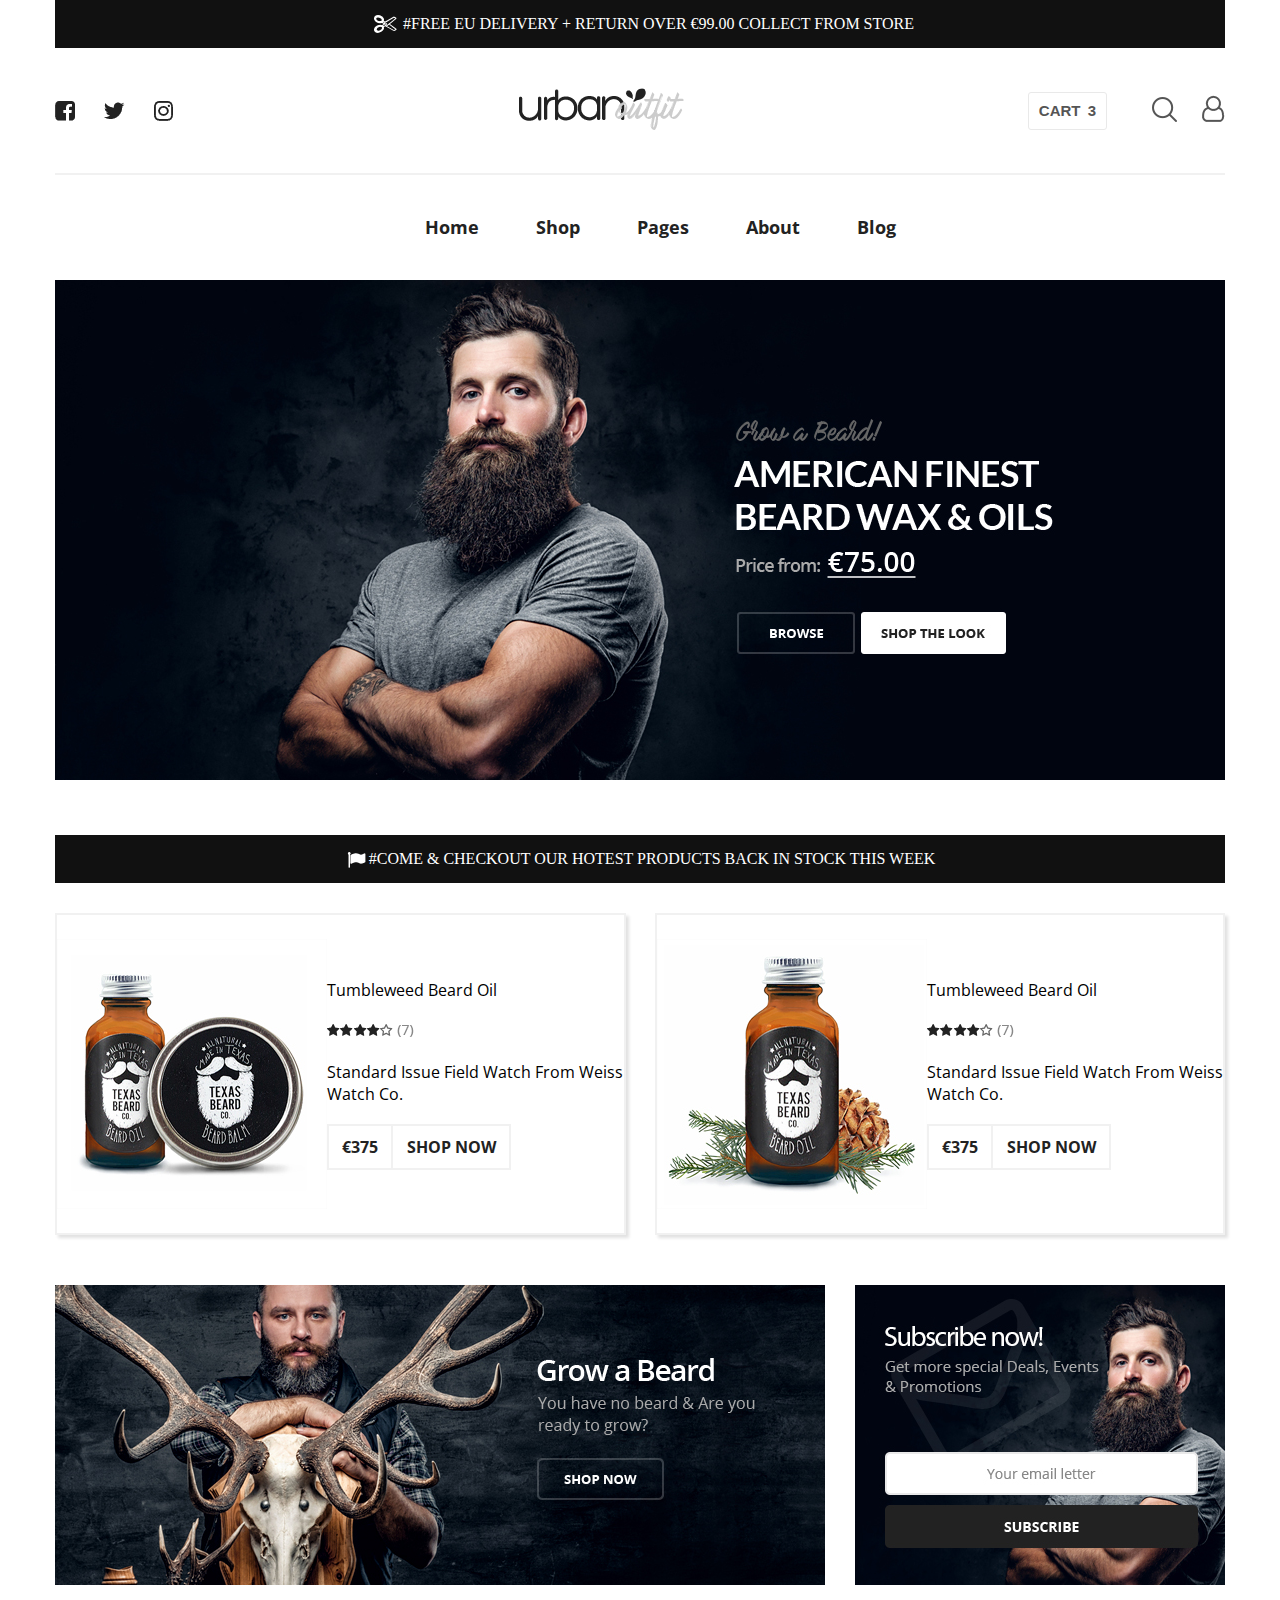
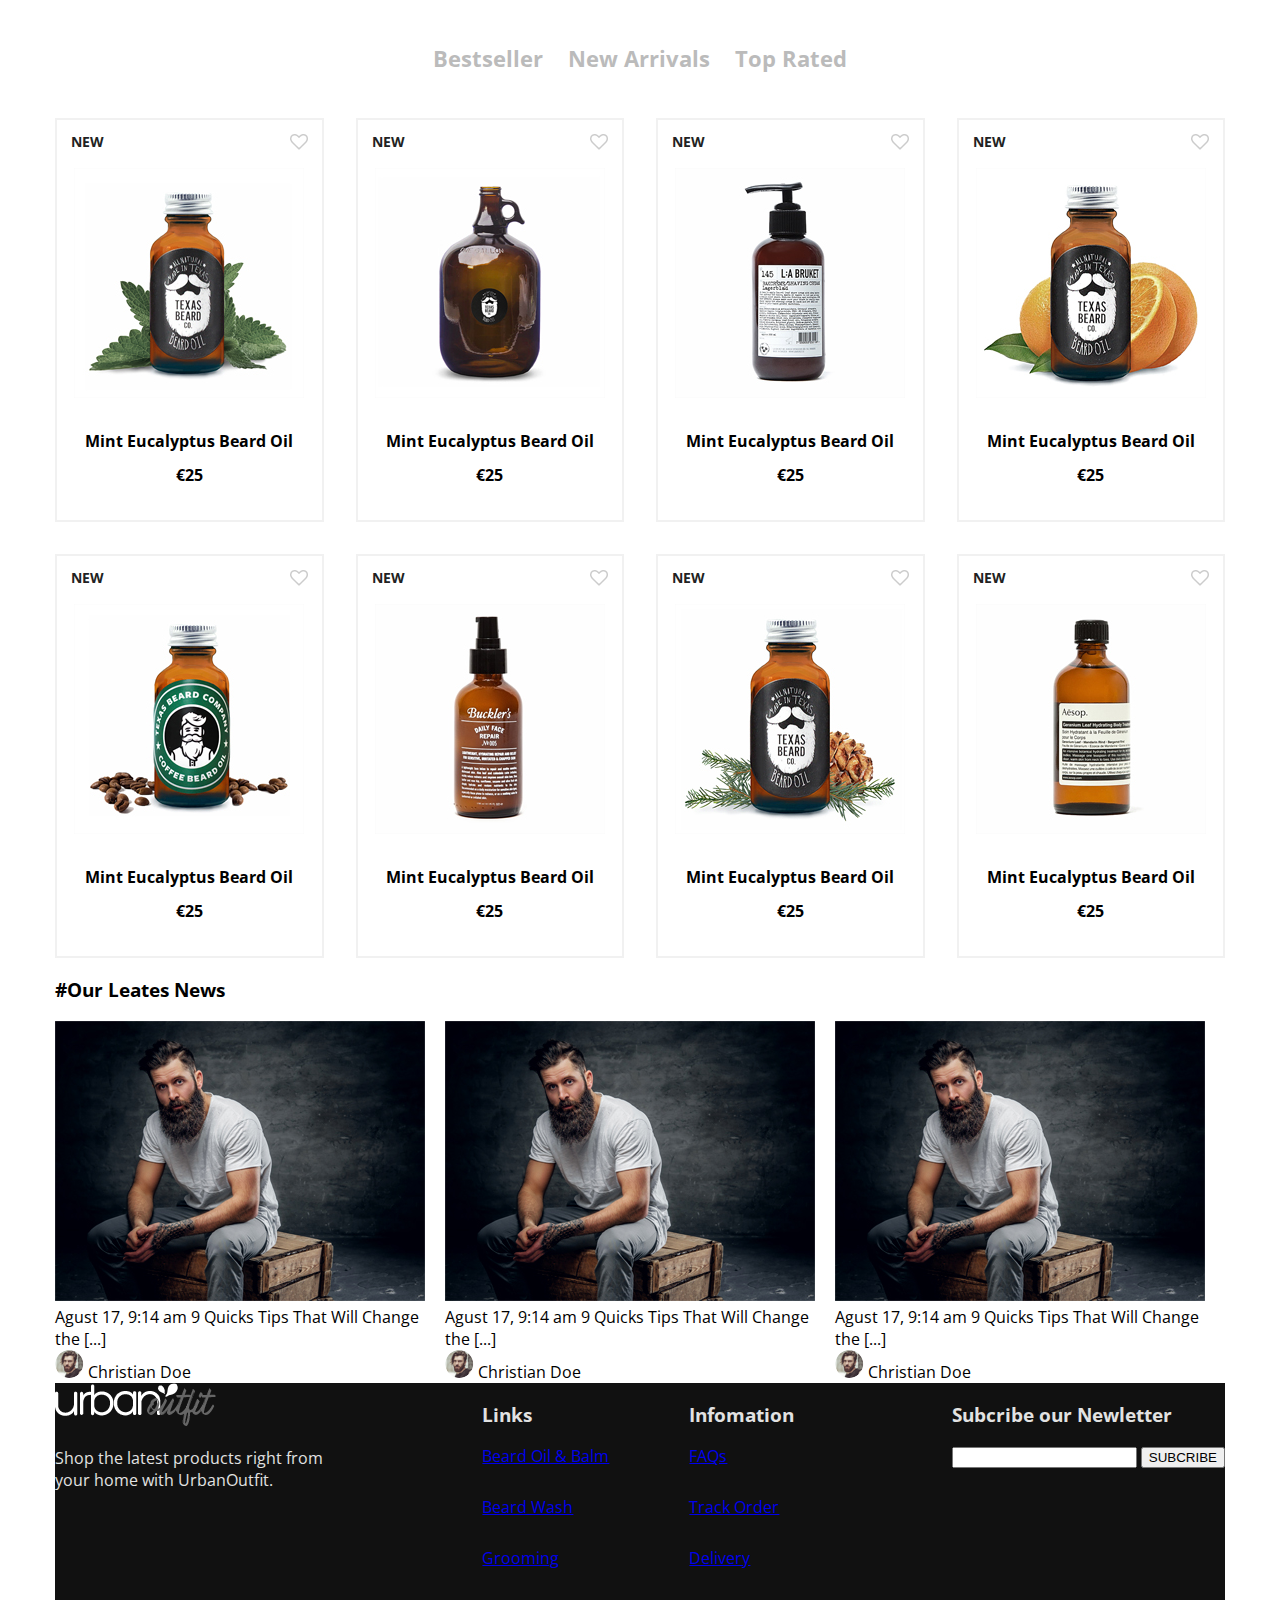
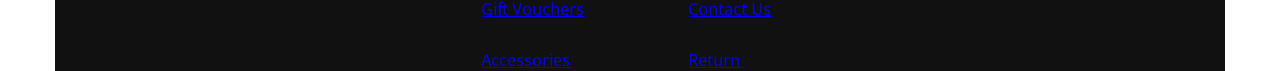
<file: index.html>
<!DOCTYPE html>
<html lang="en">

<head>
    <meta charset="UTF-8">
    <meta name="viewport" content="width=device-width, initial-scale=1.0">
    <title>Document</title>
    <link rel="stylesheet" href="/style.css">
</head>

<body>
    <section class="container">
        <header class="header">
            <div class="special1">
                <img src="/images/image.png" alt="">
                <span> #Free EU Delivery + Return Over €99.00 Collect From Store</span>
            </div>
            <nav class="nav1">
                <div class="social-media">
                    <img src="/images/header_icons_left.png" alt="">
                </div>
                <div class="logo">
                    <img src="/images/image copy.png" alt="">
                </div>
                <div class="account-cart">
                    <button>
                        <span>CART</span>
                        <span class="cart-item-quan">3</span>
                    </button>
                    <div class="search-account">
                        <img src="/images/header_icons_right.png" alt="">
                    </div>
                </div>
            </nav>
            <nav class="nav2">
                <ul class="list-page">
                    <li>
                        <a class="page-link" href="#">Home</a>
                        <ul class="list-page-mini">
                            <li><a href="#" class="page-link">1</a></li>
                            <li><a href="#" class="page-link">2</a></li>
                            <li><a href="#" class="page-link">3</a></li>
                        </ul>
                    </li>
                    <li><a class="page-link" href="#">Shop</a></li>
                    <li><a class="page-link" href="#">Pages</a>
                        <ul class="list-page-mini">
                            <li>1</li>
                            <li>2</li>
                            <li>3</li>
                        </ul>
                    </li>
                    <li><a class="page-link" href="#">About</a></li>
                    <li><a class="page-link" href="#">Blog</a></li>
                </ul>
            </nav>
            <div class="banner1">
                <img src="/images/section_hero_banner.jpg" alt="">
            </div>
        </header>
        <div class="special2">
            <img src="/images/image copy 3.png" alt="">
            <span> #come & Checkout our hotest products back in stock this week</span>
        </div>
        <section class="list-product1">
            <div class="product1 x">
                <img class="pro1-img" src="/images/product_big_1.jpg" alt="">
                <div class="pro1-detail">
                    <span class="pro1-name">Tumbleweed Beard Oil</span>
                    <span class="pro1-rate">
                        <img src="/images/product_big_star.png" alt="">
                    </span>
                    <span class="pro1 des">
                        Standard Issue Field Watch From Weiss Watch Co.
                    </span>
                    <div class="price-shop">
                        <span class="price">€375</span>
                        <a href="#">SHOP NOW</a>
                    </div>
                </div>
            </div>
            <div class="product1 x">
                <img class="pro1-img" src="/images/product_big_2.jpg" alt="">
                <div class="pro1-detail">
                    <span class="pro1-name">Tumbleweed Beard Oil</span>
                    <span class="pro1-rate">
                        <img src="/images/product_big_star.png" alt="">
                    </span>
                    <span class="pro1 des">
                        Standard Issue Field Watch From Weiss Watch Co.
                    </span>
                    <div class="price-shop">
                        <span class="price">€375</span>
                        <a href="#">SHOP NOW</a>
                    </div>
                </div>
            </div>

        </section>
        <div class="banner2">
            <div class="col8">
                <img src="/images/section_banner_left_full.jpg" alt="">
            </div>
            <div class="col4">
                <img src="/images/section_banner_right_full.jpg" alt="">
            </div>
        </div>
        <section class="list-product2">
            <div class="tab">
                <a href="#">Bestseller</a>
                <a href="#">New Arrivals</a>
                <a href="#">Top Rated</a>
            </div>
            <div class="list-pro2">
                <div class="product2 x">
                    <div class="new-fav">
                        <span>NEW</span>
                        <span><img src="/images/product_icon_heart.png" alt=""></span>
                    </div>
                    <div class="product2-img">
                        <img src="/images/product_1.jpg" alt="">
                    </div>
                    <div class="name-price">
                        <a class="product2-name">Mint Eucalyptus Beard Oil </a>
                        <span class="product2-price">€25</span>
                    </div>
                </div>
                <div class="product2 x">
                    <div class="new-fav">
                        <span>NEW</span>
                        <span><img src="/images/product_icon_heart.png" alt=""></span>
                    </div>
                    <div class="product2-img">
                        <img src="/images/product_2.jpg" alt="">
                    </div>
                    <div class="name-price">
                        <a class="product2-name">Mint Eucalyptus Beard Oil </a>
                        <span class="product2-price">€25</span>
                    </div>
                </div>
                <div class="product2 x">
                    <div class="new-fav">
                        <span>NEW</span>
                        <span><img src="/images/product_icon_heart.png" alt=""></span>
                    </div>
                    <div class="product2-img">
                        <img src="/images/product_3.jpg" alt="">
                    </div>
                    <div class="name-price">
                        <a class="product2-name">Mint Eucalyptus Beard Oil </a>
                        <span class="product2-price">€25</span>
                    </div>
                </div>
                <div class="product2 x">
                    <div class="new-fav">
                        <span>NEW</span>
                        <span><img src="/images/product_icon_heart.png" alt=""></span>
                    </div>
                    <div class="product2-img">
                        <img src="/images/product_4.jpg" alt="">
                    </div>
                    <div class="name-price">
                        <a class="product2-name">Mint Eucalyptus Beard Oil </a>
                        <span class="product2-price">€25</span>
                    </div>
                </div>
                <div class="product2 x">
                    <div class="new-fav">
                        <span>NEW</span>
                        <span><img src="/images/product_icon_heart.png" alt=""></span>
                    </div>
                    <div class="product2-img">
                        <img src="/images/product_5.jpg" alt="">
                    </div>
                    <div class="name-price">
                        <a class="product2-name">Mint Eucalyptus Beard Oil </a>
                        <span class="product2-price">€25</span>
                    </div>
                </div>
                <div class="product2 x">
                    <div class="new-fav">
                        <span>NEW</span>
                        <span><img src="/images/product_icon_heart.png" alt=""></span>
                    </div>
                    <div class="product2-img">
                        <img src="/images/product_6.jpg" alt="">
                    </div>
                    <div class="name-price">
                        <a class="product2-name">Mint Eucalyptus Beard Oil </a>
                        <span class="product2-price">€25</span>
                    </div>
                </div>
                <div class="product2 x">
                    <div class="new-fav">
                        <span>NEW</span>
                        <span><img src="/images/product_icon_heart.png" alt=""></span>
                    </div>
                    <div class="product2-img">
                        <img src="/images/product_7.jpg" alt="">
                    </div>
                    <div class="name-price">
                        <a class="product2-name">Mint Eucalyptus Beard Oil </a>
                        <span class="product2-price">€25</span>
                    </div>
                </div>
                <div class="product2 x">
                    <div class="new-fav">
                        <span>NEW</span>
                        <span><img src="/images/product_icon_heart.png" alt=""></span>
                    </div>
                    <div class="product2-img">
                        <img src="/images/product_8.jpg" alt="">
                    </div>
                    <div class="name-price">
                        <a class="product2-name">Mint Eucalyptus Beard Oil </a>
                        <span class="product2-price">€25</span>
                    </div>
                </div>
            </div>
            <div class="latest-new">
                <h3>#Our Leates News</h3>
                <div class="list-new">
                    <div class="new">
                        <img src="/images/blog_image_2.jpg" alt="">
                        <div class="new-des">
                            <span class="time">Agust 17, 9:14 am</span>
                            <span class="title">
                                9 Quicks Tips That Will Change the [...]
                            </span>
                        </div>
                        <div class="new-author">
                            <img src="/images/blog_image_author.png" alt="">
                            <span>Christian Doe</span>
                        </div>

                    </div>
                    <div class="new">
                        <img src="/images/blog_image_2.jpg" alt="">
                        <div class="new-des">
                            <span class="time">Agust 17, 9:14 am</span>
                            <span class="title">
                                9 Quicks Tips That Will Change the [...]
                            </span>
                        </div>
                        <div class="new-author">
                            <img src="/images/blog_image_author.png" alt="">
                            <span>Christian Doe</span>
                        </div>

                    </div>
                    <div class="new">
                        <img src="/images/blog_image_2.jpg" alt="">
                        <div class="new-des">
                            <span class="time">Agust 17, 9:14 am</span>
                            <span class="title">
                                9 Quicks Tips That Will Change the [...]
                            </span>
                        </div>
                        <div class="new-author">
                            <img src="/images/blog_image_author.png" alt="">
                            <span>Christian Doe</span>
                        </div>

                    </div>
                </div>
            </div>
        </section>
        <footer>
            <div class="row-top">
                <div class="col1">
                    <img src="/images/footer_logo.png" alt="">
                    <p>Shop the latest products right from your home with UrbanOutfit.</p>
                </div>
                <div class="col2">
                    <div class="linkx">
                        <h3>Links</h3>
                        <div class="link">
                            <a href="#">Beard Oil & Balm</a>
                            <a href="#">Beard Wash</a>
                            <a href="#">Grooming</a>
                            <a href="#">Gift Vouchers</a>
                            <a href="#">Accessories</a>
                        </div>
                    </div>
                    <div class="info">
                        <h3>Infomation</h3>
                        <div class="link">
                            <a href="#">FAQs</a>
                            <a href="#">Track Order</a>
                            <a href="#">Delivery</a>
                            <a href="#">Contact Us</a>
                            <a href="#">Return</a>
                        </div>
                    </div>
                </div>
                <div class="col3">
                    <h3>Subcribe our Newletter</h3>
                    <form action="" class="form-sub">
                        <input type="text">
                        <button>SUBCRIBE</button>
                    </form>
                </div>
            </div>
        </footer>
    </section>
</body>

</html>
</file>
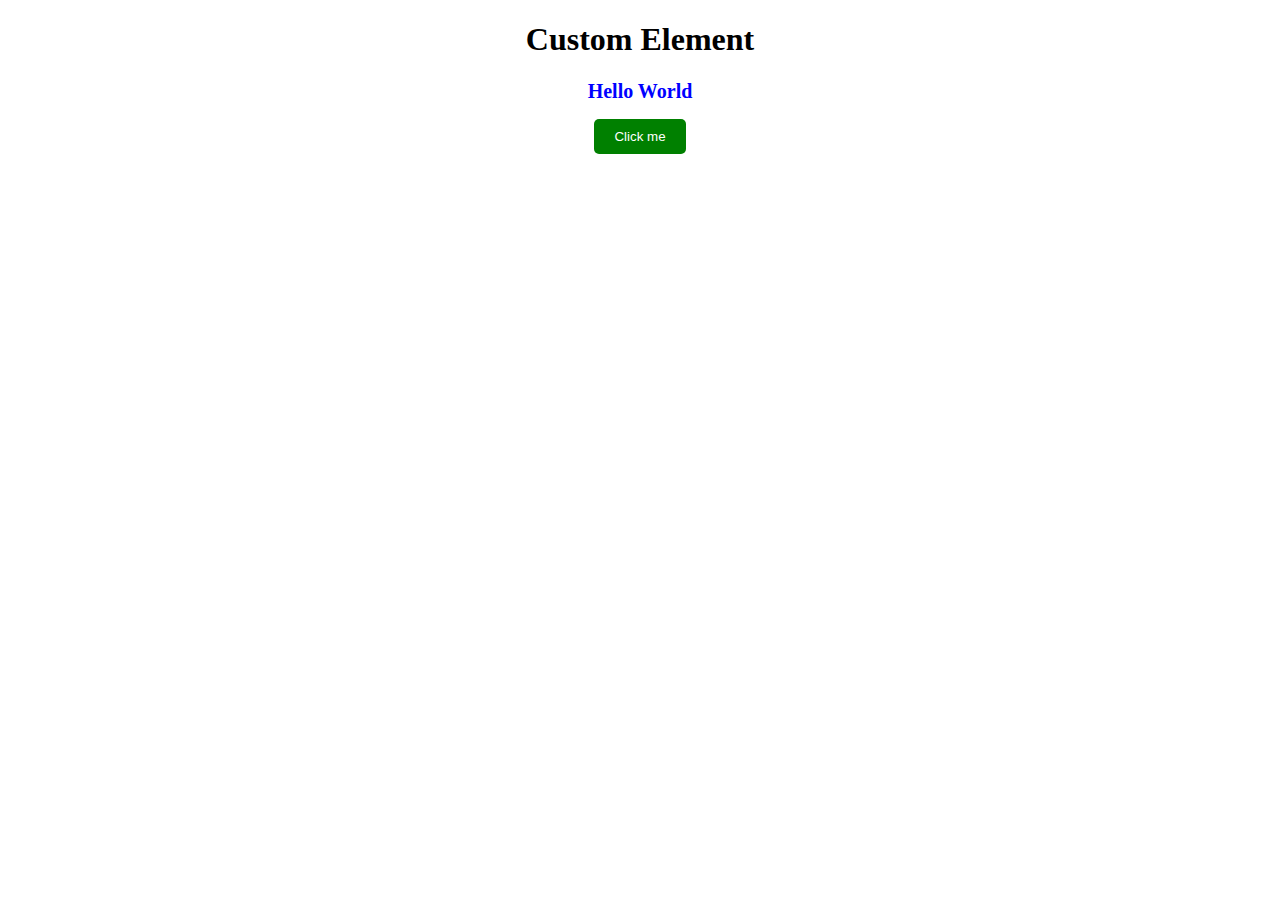
<file: Demo2/custom_element.html>
<!DOCTYPE html>
<html lang="en">
<head>
    <meta charset="UTF-8">
    <meta name="viewport" content="width=device-width, initial-scale=1.0">
    <title>Custom Element</title>
</head>
<body>
    <h1 style="text-align: center;">Custom Element</h1>
    <my-element></my-element>
    <script>
        /*
        Khái niệm: Custom Elements cho phép tạo ra các thẻ HTML tùy chỉnh bằng Javascript, mở rộng khả năng của HTML.
        Cách tạo:
        Định nghĩa lớp (class) mở rộng từ HTMLElement.
        Sử dụng customElements.define() để đăng ký thẻ.
        */
        // tạo một custom element
        class MyElement extends HTMLElement{
            constructor() {
                super();
                // tạo shadow DOM
                const shadow = this.attachShadow({mode: "open"}); 
                shadow.innerHTML = `
                <h2>Hello World</h2>
                <button>Click me</button>
                `;
                const style = document.createElement("style");
                style.textContent = `
                    h2 {
                        color: blue;
                        font-size: 20px;
                        text-align: center;
                    }
                    button {
                        background-color: green;
                        color: white;
                        padding: 10px 20px;
                        border: none;
                        border-radius: 5px;
                        cursor: pointer;
                        text-align: center;
                        display: block;
                        margin: 0 auto;
                    }
                `
                shadow.appendChild(style);
                shadow.querySelector("button").addEventListener("click", () => {
                    this.randomText();
                })
                
            }
            connectedCallback() {
                console.log("phan tu duoc them vao DOM");
            }
            randomText() {
                const Text = ['Hoang', 'Thanh', 'Ngoc'];
                const randomIndex = Math.floor(Math.random() * Text.length);
                this.shadowRoot.querySelector("h2").textContent = Text[randomIndex];
            }
        }    
        customElements.define("my-element", MyElement)
        
    </script>
</body>
</html>
</file>
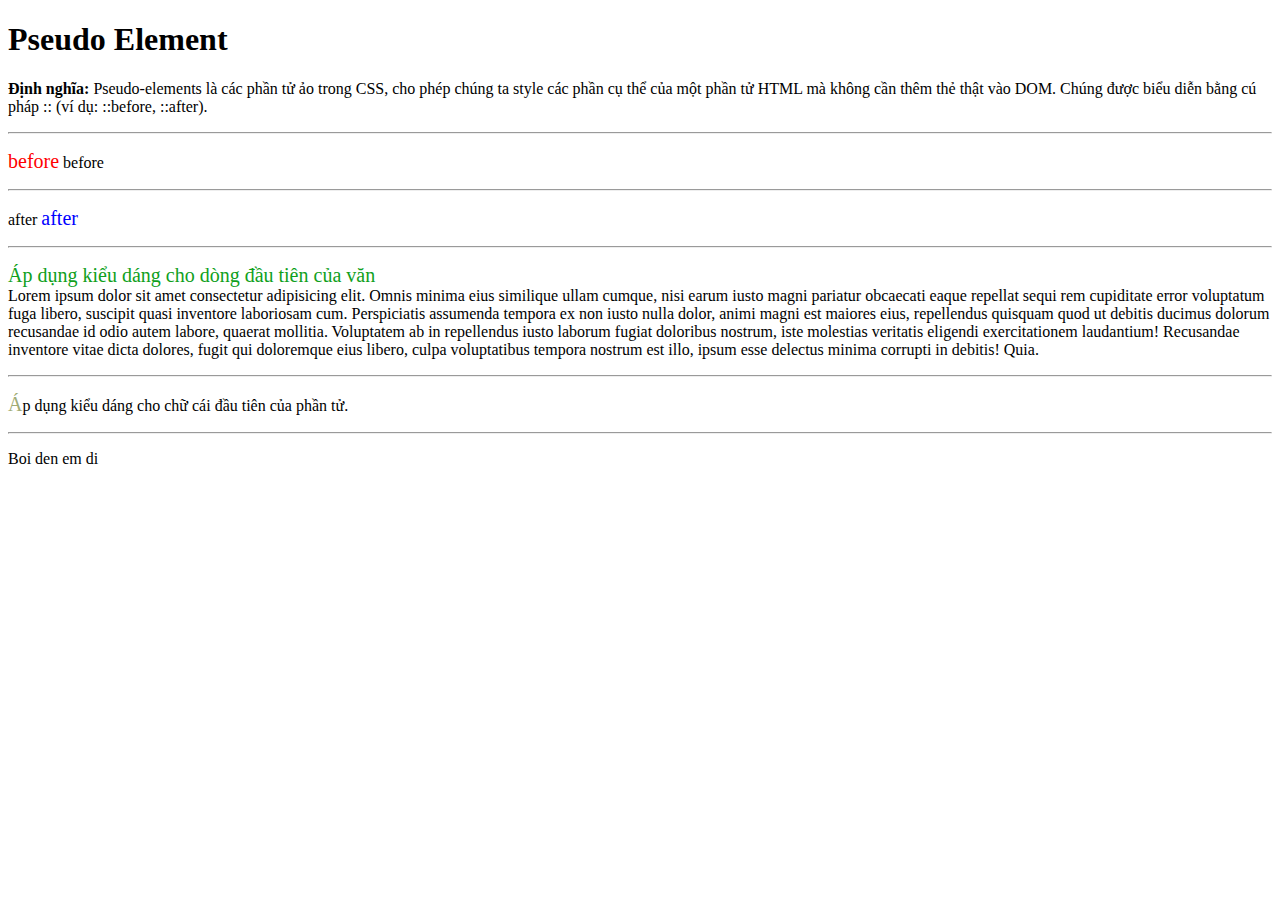
<file: Demo2/pseudo_element.html>
<!DOCTYPE html>
<html lang="en">

<head>
    <meta charset="UTF-8">
    <meta name="viewport" content="width=device-width, initial-scale=1.0">
    <title>Pseudo Element</title>
    <style>
        .be::before {
            color: red;
            content: 'before';
            font-size: 20px;
        }
        .af::after {
            color: blue;
            content: ' after';
            font-size: 20px;
        }
        .fi-line::first-line {
            color: rgb(16, 160, 28);
            content: '2. ::first-line';
            font-size: 20px;
        }
        .fi-letter::first-letter {
            color: rgb(160, 171, 117);
            content: '2. ::first-line';
            font-size: 20px;
        }
        .sel::selection {
            background: yellow;
            color: red;
        }
    </style>
</head>

<body>
    <h1>Pseudo Element</h1>
    <p class="define">
        <strong>Định nghĩa: </strong>
        Pseudo-elements là các phần tử ảo trong CSS, cho phép chúng ta style các phần cụ thể của một phần tử HTML
        mà không cần thêm thẻ thật vào DOM. Chúng được biểu diễn bằng cú pháp :: (ví dụ: ::before, ::after).
    </p>
    <hr>
    <p class="be"> before </p>
    <hr>
    <p class="af"> after </p>
    <hr>
    <p class="fi-line">Áp dụng kiểu dáng cho dòng đầu tiên của văn
        <br>
        Lorem ipsum dolor sit amet consectetur adipisicing elit. Omnis minima eius similique ullam cumque, nisi earum iusto magni pariatur obcaecati eaque repellat sequi rem cupiditate error voluptatum fuga libero, suscipit quasi inventore laboriosam cum. Perspiciatis assumenda tempora ex non iusto nulla dolor, animi magni est maiores eius, repellendus quisquam quod ut debitis ducimus dolorum recusandae id odio autem labore, quaerat mollitia. Voluptatem ab in repellendus iusto laborum fugiat doloribus nostrum, iste molestias veritatis eligendi exercitationem laudantium! Recusandae inventore vitae dicta dolores, fugit qui doloremque eius libero, culpa voluptatibus tempora nostrum est illo, ipsum esse delectus minima corrupti in debitis! Quia.
    </p>
    <hr>
    <p class="fi-letter">Áp dụng kiểu dáng cho chữ cái đầu tiên của phần tử.</p>
    <hr>
    <p class="sel">Boi den em di</p>
</body>

</html>
</file>
<file: style.css>
@import url('https://fonts.googleapis.com/css2?family=Noto+Sans:ital,wght@0,100..900;1,100..900&family=Open+Sans:ital,wght@0,300..800;1,300..800&family=Playfair+Display:ital,wght@0,400..900;1,400..900&family=Prompt:ital,wght@0,100;0,200;0,300;0,400;0,500;0,600;0,700;0,800;0,900;1,100;1,200;1,300;1,400;1,500;1,600;1,700;1,800;1,900&family=Roboto:ital,wght@0,100..900;1,100..900&display=swap');

body {
    padding: 0;
    margin: 0;
    font-family: 'open sans';

}

.container {
    width: 1170px;
    margin: 0 auto;
}

.special1 {
    background-color: #111111;
    height: 48px;
    text-align: center;
    display: flex;
    justify-content: center;
    align-items: center;
}

.special1 span {
    font-family: "FontAwesome";
    color: rgb(255, 255, 255);
    text-transform: uppercase;
    text-align: center;
}

img {
    padding: 0;
    margin: 0;
}

.nav1 {
    display: flex;
    justify-content: space-between;
    height: 125px;
    align-items: center;
    border-bottom: 2px solid #f1f1f1;
}
.social-media {
    display: flex;
    gap: 28px;
}
.account-cart {
    display: flex;
    align-items: center;
}
.account-cart button {
    border: 1px solid #e9e9e9;
    background-color: #ffffff;
    border-radius: 3px;
    font-size: 15px;
    color: rgb(85, 85, 85);
    font-weight: bold;
    line-height: 1.2;
    padding: 9px 10px;
    
}
.cart-item-quan { 
    border-radius: 50%;
    width: 29px;
    height: 29px;
    margin-left: 3px;
}
.search-account {
    margin-left: 45px;
}
.nav2 .list-page {
    display: flex;
    list-style: none;
    height: 73px;
    justify-content: center;
    align-items: center;
    gap: 57px;
}
.nav2 .list-page li {
    font-size: 18px;
    font-weight: bold;
    color: rgb(34, 34, 34);
    line-height: 1.2;
}

.list-page-mini {
    display: none;
    list-style: none;
}
.list-page :hover>.list-page-mini {
    display: block;
}
.page-link {
    text-decoration: none;
    color: rgb(34, 34, 34);
}
.special2 {
    margin-top: 50px;
    background-color: #111111;
    height: 48px;
    text-align: center;
    display: flex;
    justify-content: center;
    align-items: center;
}
.special2 span {
    font-family: "FontAwesome";
    color: rgb(255, 255, 255);
    text-transform: uppercase;
    text-align: center;
}
.list-product1 {
    margin-top: 30px;
    display: flex;
    justify-content: space-between;
    gap: 29px;
}
.product1 {
    width: 578px;
    height: 318px;  
    border: 2px solid #f1f1f1;
    display: flex;
    align-items: center;
}
.pro1-detail {
    display: flex;
    flex-direction: column;
    gap: 19px;
}
.price-shop {
    height: 42px;
    width: 180px;
    border: 2px solid #f1f1f1;
    display: flex;
    align-items: center;
    justify-content: space-between;
    font-weight: bold;
}
.price-shop a {
    height: 42px;
    align-content: center;
    text-decoration: none;
    padding-left: 13px;
    padding-right: 13px;
    color: rgb(34, 34, 34);
}
.price {
    color: rgb(34, 34, 34);
    height: 42px;
    align-content: center;
    border-right: 2px solid #f1f1f1;
    padding-left: 13px;
    padding-right: 13px;
}
.banner2 {
    display: flex;
    margin-top: 50px;
    gap: 30px;
}
.list-pro2 {
    display: grid;
    grid-template-columns: repeat(4, 1fr);
    gap: 32px;
}
.product2 {
    height: 400px;
    border: 2px solid #f1f1f1;
    text-align: center;
}
.new-fav {
    display: flex;
    justify-content: space-between;
    padding: 14px;
    font-size: 14px;
    color: rgb(34, 34, 34);
    font-weight: bold;
    line-height: 1.2;     
}
.name-price {
    margin-top: 27px;
    display: flex;
    flex-direction: column;
    font-weight: bold;
    gap: 12px;
}
.tab {
    display: flex;
    justify-content: center;
    gap: 25px;
    margin-top: 55px;
    margin-bottom: 47px;
}
.tab a {
    text-decoration: none;
    font-size: 22px;
    color: #bbbbbb;
    line-height: 1.2;   
    font-weight: bold;
}
.tab a:hover {
    text-decoration: underline;
    font-size: 22px;
    color: #111111;
    line-height: 1.2;   
}
.list-new {
    display: flex;
    justify-content: space-between;
}
.product1, .product2:hover {
    box-shadow: 3px 3px 3px   #e2e2e2;
}
footer {
    background-color: #111111;
    
}
.row-top {
    display: flex;
    justify-content: space-between;
    color: #e2e2e2;
}
.col1 {
    width: 270px;
}
.col2 {
    display: flex;
    gap: 80px;
}
.link {
    display: flex;
    flex-direction: column;
    gap: 29px;
}
</file>
